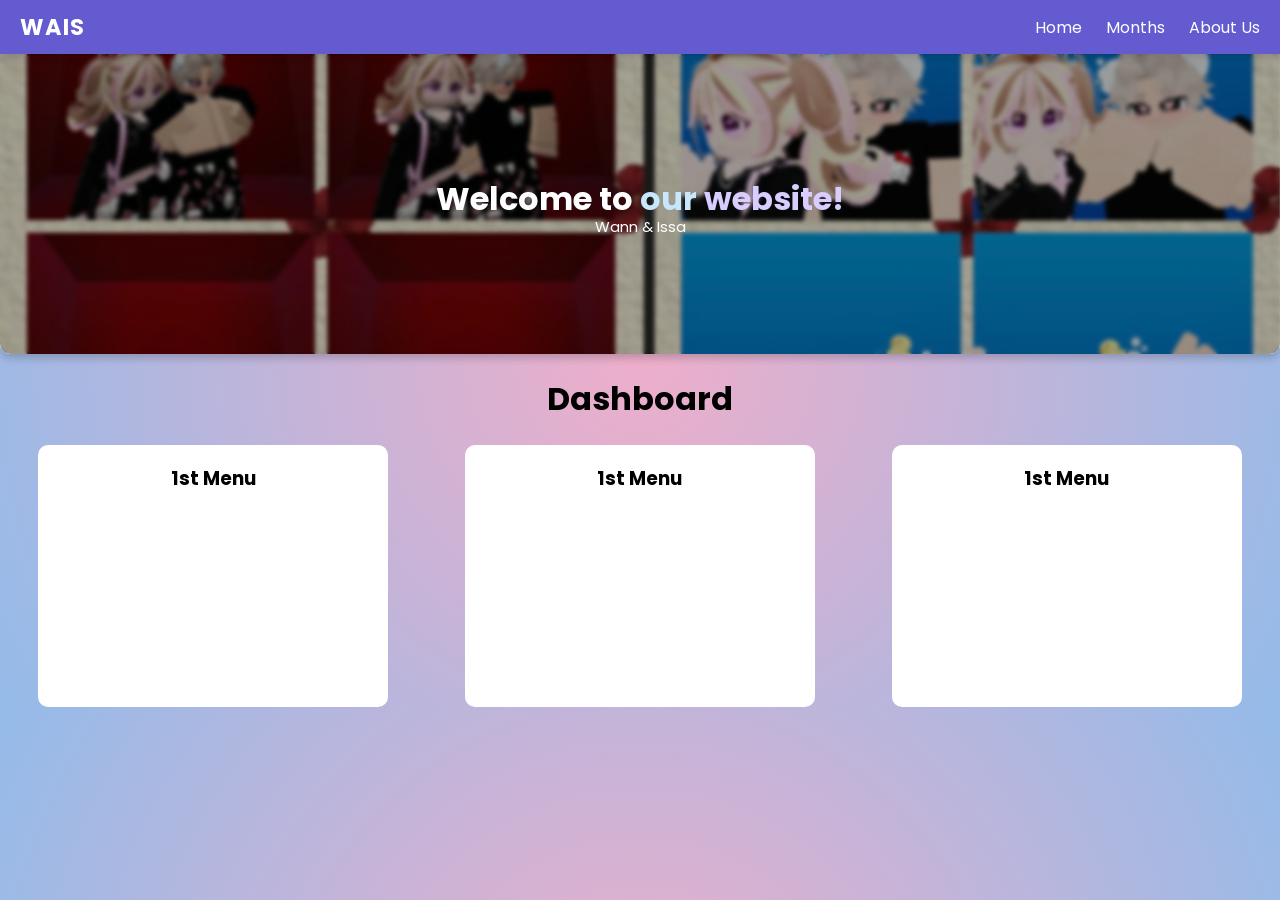
<file: index.html>
<!DOCTYPE html>
<html lang="en">
<head>
    <meta charset="UTF-8">
    <meta name="viewport" content="width=device-width, initial-scale=1.0">
    <link rel="stylesheet" href="../css/style.css">
    <link rel="stylesheet" href="../css/loader.css">
    <link rel="preconnect" href="https://fonts.googleapis.com">
    <link rel="preconnect" href="https://fonts.gstatic.com" crossorigin>
    <link href="https://fonts.googleapis.com/css2?family=Poppins:wght@400;600;700&display=swap" rel="stylesheet">
    <title>Dashboard</title>
</head>
<body>
    <div id="loader-screen">
        <div id="pixel-bar-container">
            <div id="pixel-bar"></div>
        </div>
    
        <div id="pixel-blocks">
            <div class="block"></div>
            <div class="block"></div>
            <div class="block"></div>
            <div class="block"></div>
            <div class="block"></div>
        </div>
    </div>

    <nav>
        <div class="logo">WAIS</div>
        <ul class="nav-menu">
            <li><a href="../index.html">Home</a></li>
            <li><a href="../months/months.html">Months</a></li>
            <li><a href="../about/about.html">About Us</a></li>
        </ul>
    </nav>
    
    <div class="intro">
        <h1 class="intro-heading">Welcome to
            <span class="highlight-1">our </span>
            <span class="highlight-2">website!</span>
        </h1>
        <p class="intro-p">Wann & Issa</p>
    </div>

    <div class="dashboard">
        <h1 id="dashboard-title">Dashboard</h1>

        <div class="dashboard-menu">
            <div class="dashboard-card">
                <h3 class="dashboard-title">1st Menu</h3>
            </div>
            
            <div class="dashboard-card">
                <h3 class="dashboard-title">1st Menu</h3>
            
            </div>
            <div class="dashboard-card">
                <h3 class="dashboard-title">1st Menu</h3>
            </div>
        </div>
    </div>
    <script src="../js/script.js"></script>
</body>
</html>
</file>
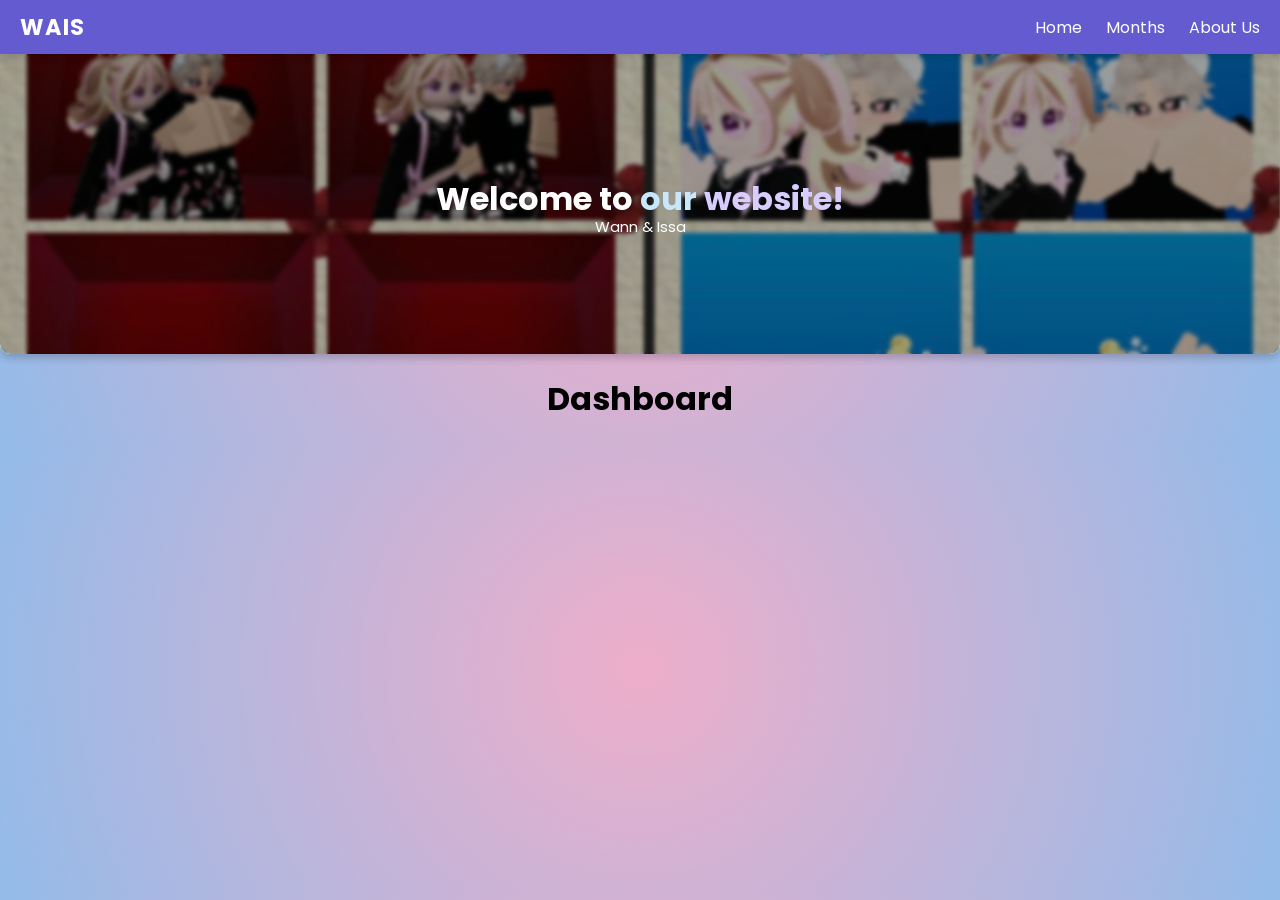
<file: html/index.html>
<!DOCTYPE html>
<html lang="en">
<head>
    <meta charset="UTF-8">
    <meta name="viewport" content="width=device-width, initial-scale=1.0">
    <link rel="stylesheet" href="../css/style.css">
    <link rel="stylesheet" href="../css/loader.css">
    <link rel="preconnect" href="https://fonts.googleapis.com">
    <link rel="preconnect" href="https://fonts.gstatic.com" crossorigin>
    <link href="https://fonts.googleapis.com/css2?family=Poppins:wght@400;600;700&display=swap" rel="stylesheet">
    <title>Dashboard</title>
</head>
<body>
    <div id="loader-screen">
        <div id="pixel-bar-container">
            <div id="pixel-bar"></div>
        </div>
    
        <div id="pixel-blocks">
            <div class="block"></div>
            <div class="block"></div>
            <div class="block"></div>
            <div class="block"></div>
            <div class="block"></div>
        </div>
    </div>

    <nav>
        <div class="logo">WAIS</div>
        <ul class="nav-menu">
            <li><a href="../html/index.html">Home</a></li>
            <li><a href="../months/months.html">Months</a></li>
            <li><a href="../about/about.html">About Us</a></li>
        </ul>
    </nav>
    
    <div class="intro">
        <h1 class="intro-heading">Welcome to
            <span class="highlight-1">our </span>
            <span class="highlight-2">website!</span>
        </h1>
        <p class="intro-p">Wann & Issa</p>
    </div>

    <div class="dashboard">
        <h1 id="dashboard-title">Dashboard</h1>

        <div class="dashboard-cards">
            <div class="m-sarries-card">
                
            </div>
        </div>
    </div>
    <script src="../js/script.js"></script>
</body>
</html>
</file>
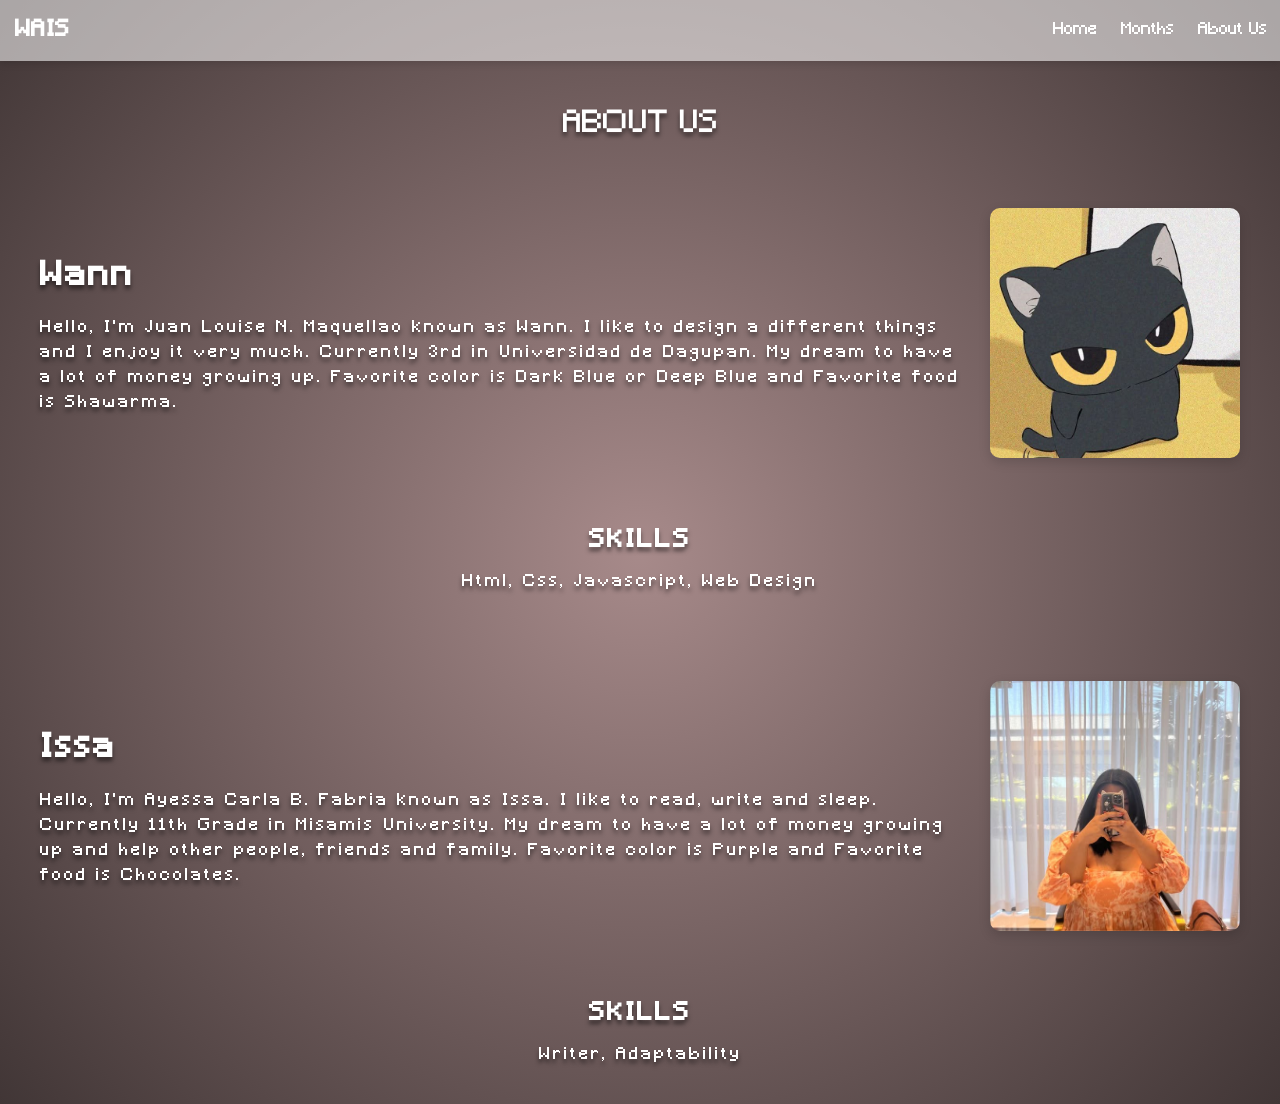
<file: about/about.html>
<!DOCTYPE html>
<html lang="en">
<head>
    <meta charset="UTF-8">
    <meta name="viewport" content="width=device-width, initial-scale=1.0">
    <link rel="stylesheet" href="../css/about-style.css">
    <link rel="stylesheet" href="../css/loader.css">
    <title>About Us</title>
</head>
<body>
    <div id="loader-screen">
        <div id="pixel-bar-container">
            <div id="pixel-bar"></div>
        </div>
    
        <div id="pixel-blocks">
            <div class="block"></div>
            <div class="block"></div>
            <div class="block"></div>
            <div class="block"></div>
            <div class="block"></div>
        </div>
    </div>

    <nav>
        <div class="logo">WAIS</div>
        <ul class="nav-menu">
            <li><a href="../index.html">Home</a></li>
            <li><a href="../months/months.html">Months</a></li>
            <li><a href="../about/about.html">About Us</a></li>
        </ul>
    </nav>
    
    <h1 class="about-us-text">ABOUT US</h1>

    <div class="first-person">
        <div class="person-info">
            <div class="person-section">
                <h1 class="about-name">Wann</h1>
                <p class="about-info">
                    Hello, I'm Juan Louise N. Maquellao known as Wann. 
                    I like to design a different things and I enjoy it very much. 
                    Currently 3rd in Universidad de Dagupan. My dream to have a lot of money growing up.
                    Favorite color is Dark Blue or Deep Blue and Favorite food is Shawarma.
                </p>
            </div>
        <img src="../img/about-img/pfp1.jpg" alt="first pfp" class="pfp">
        
            <div class="skills-section">
                <h2 class="skills-title">SKILLS</h3>
                <p class="skills-info"></p>
                <div id="person1-skills"></div>
            </div>
        
        </div>
    </div>
    
    <div class="second-person">
        <div class="person-info">
            <div class="person-section">
                <h1 class="about-name">Issa</h1>
                <p class="about-info">
                    Hello, I'm Ayessa Carla B. Fabria known as Issa. 
                    I like to read, write and sleep. 
                    Currently 11th Grade in Misamis University. 
                    My dream to have a lot of money growing up and help other people, friends and family.
                    Favorite color is Purple and Favorite food is Chocolates.
                </p>
            </div>
        <img src="../img/about-img/pfp2.jpg" alt="first pfp" class="pfp">
        
            <div class="skills-section">
                <h2 class="skills-title">SKILLS</h3>
                <p class="skills-info"></p>
                <div id="person2-skills"></div>
            </div>
        
        </div>
    </div>
    
    <script src="../js/script.js"></script>
    <script src="../js/about.js"></script>
</body>
</html>
</file>
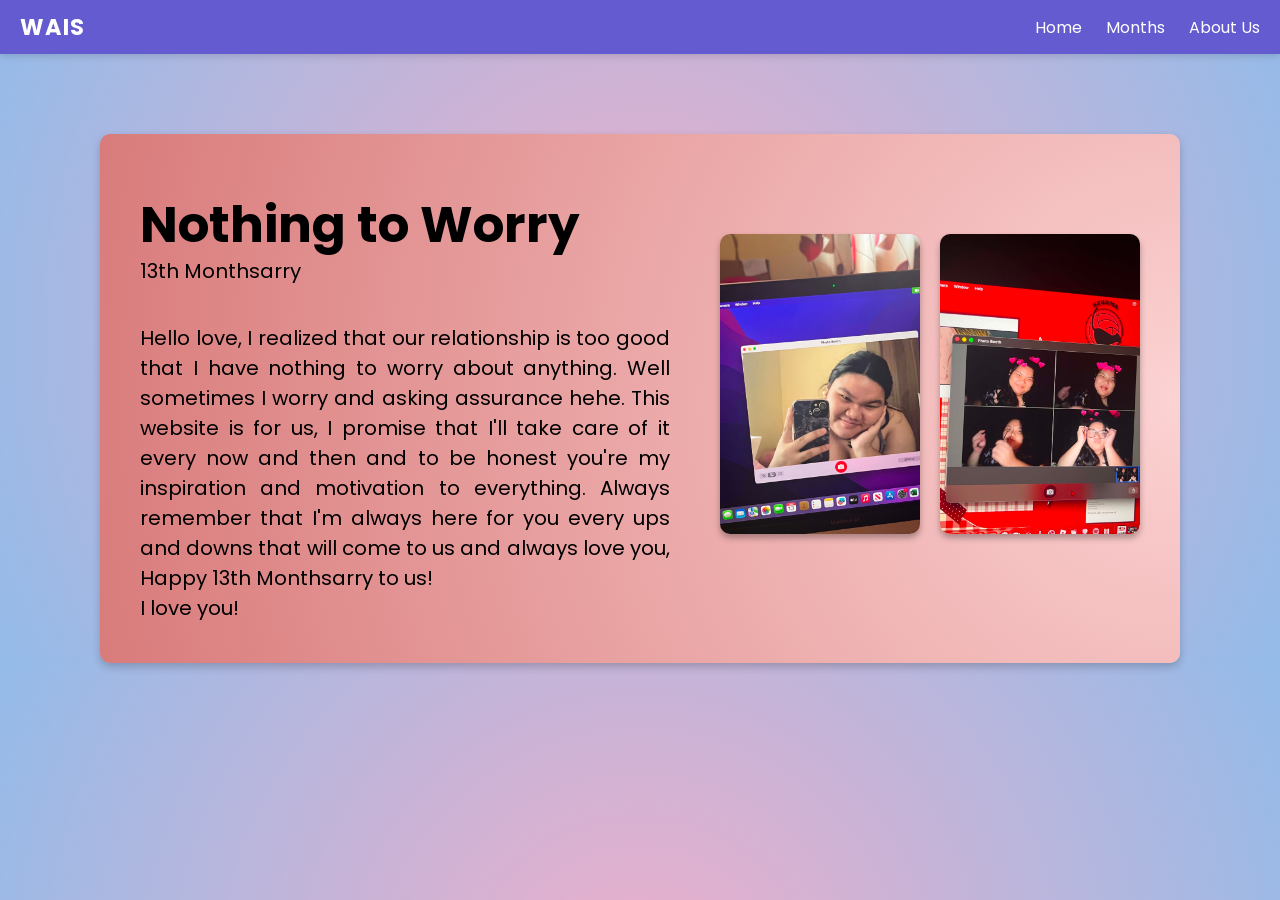
<file: months/13th.html>
<!DOCTYPE html>
<html lang="en">
<head>
    <meta charset="UTF-8">
    <meta name="viewport" content="width=device-width, initial-scale=1.0">
    <link rel="stylesheet" href="../css/m-saries-style.css">
    <link rel="stylesheet" href="../css/style.css">
    <link rel="stylesheet" href="../css/loader.css">
    <link rel="preconnect" href="https://fonts.googleapis.com">
    <link rel="preconnect" href="https://fonts.gstatic.com" crossorigin>
    <link href="https://fonts.googleapis.com/css2?family=Poppins:wght@400;600;700&display=swap" rel="stylesheet">
    <title>13th Monthsarry</title>
</head>
<body>
    <div id="loader-screen">
        <div id="pixel-bar-container">
            <div id="pixel-bar"></div>
        </div>
    
        <div id="pixel-blocks">
            <div class="block"></div>
            <div class="block"></div>
            <div class="block"></div>
            <div class="block"></div>
            <div class="block"></div>
        </div>
    </div>

    <nav>
        <div class="logo">WAIS</div>
        <ul class="nav-menu">
            <li><a href="../index.html">Home</a></li>
            <li><a href="../months/months.html">Months</a></li>
            <li><a href="../about/about.html">About Us</a></li>
        </ul>
    </nav>
    <div class="thirteen-month">
        <div class="text-section">
            <h1><strong>Nothing to Worry</strong></h1>
            <h6>13th Monthsarry</h6>
            <p>Hello love, I realized that our relationship is too good that I have nothing to worry about anything.
                Well sometimes I worry and asking assurance hehe. This website is for us, I promise that I'll take care of it 
                every now and then and to be honest you're my inspiration and motivation to everything. Always remember that I'm
                always here for you every ups and downs that will come to us and always love you, Happy 13th Monthsarry to us! <br> I love you!
            </p>
        </div>
        
        <div class="image-section">
            <img src="../img/13th-img1.jpg" alt="Photo 1">
            <img src="../img/13th-img2.jpg" alt="Photo 2">
        </div>

        <div class="heart">❤️</div>
    </div>
    <script src="../js/script.js"></script>
</body>
</html>
</file>
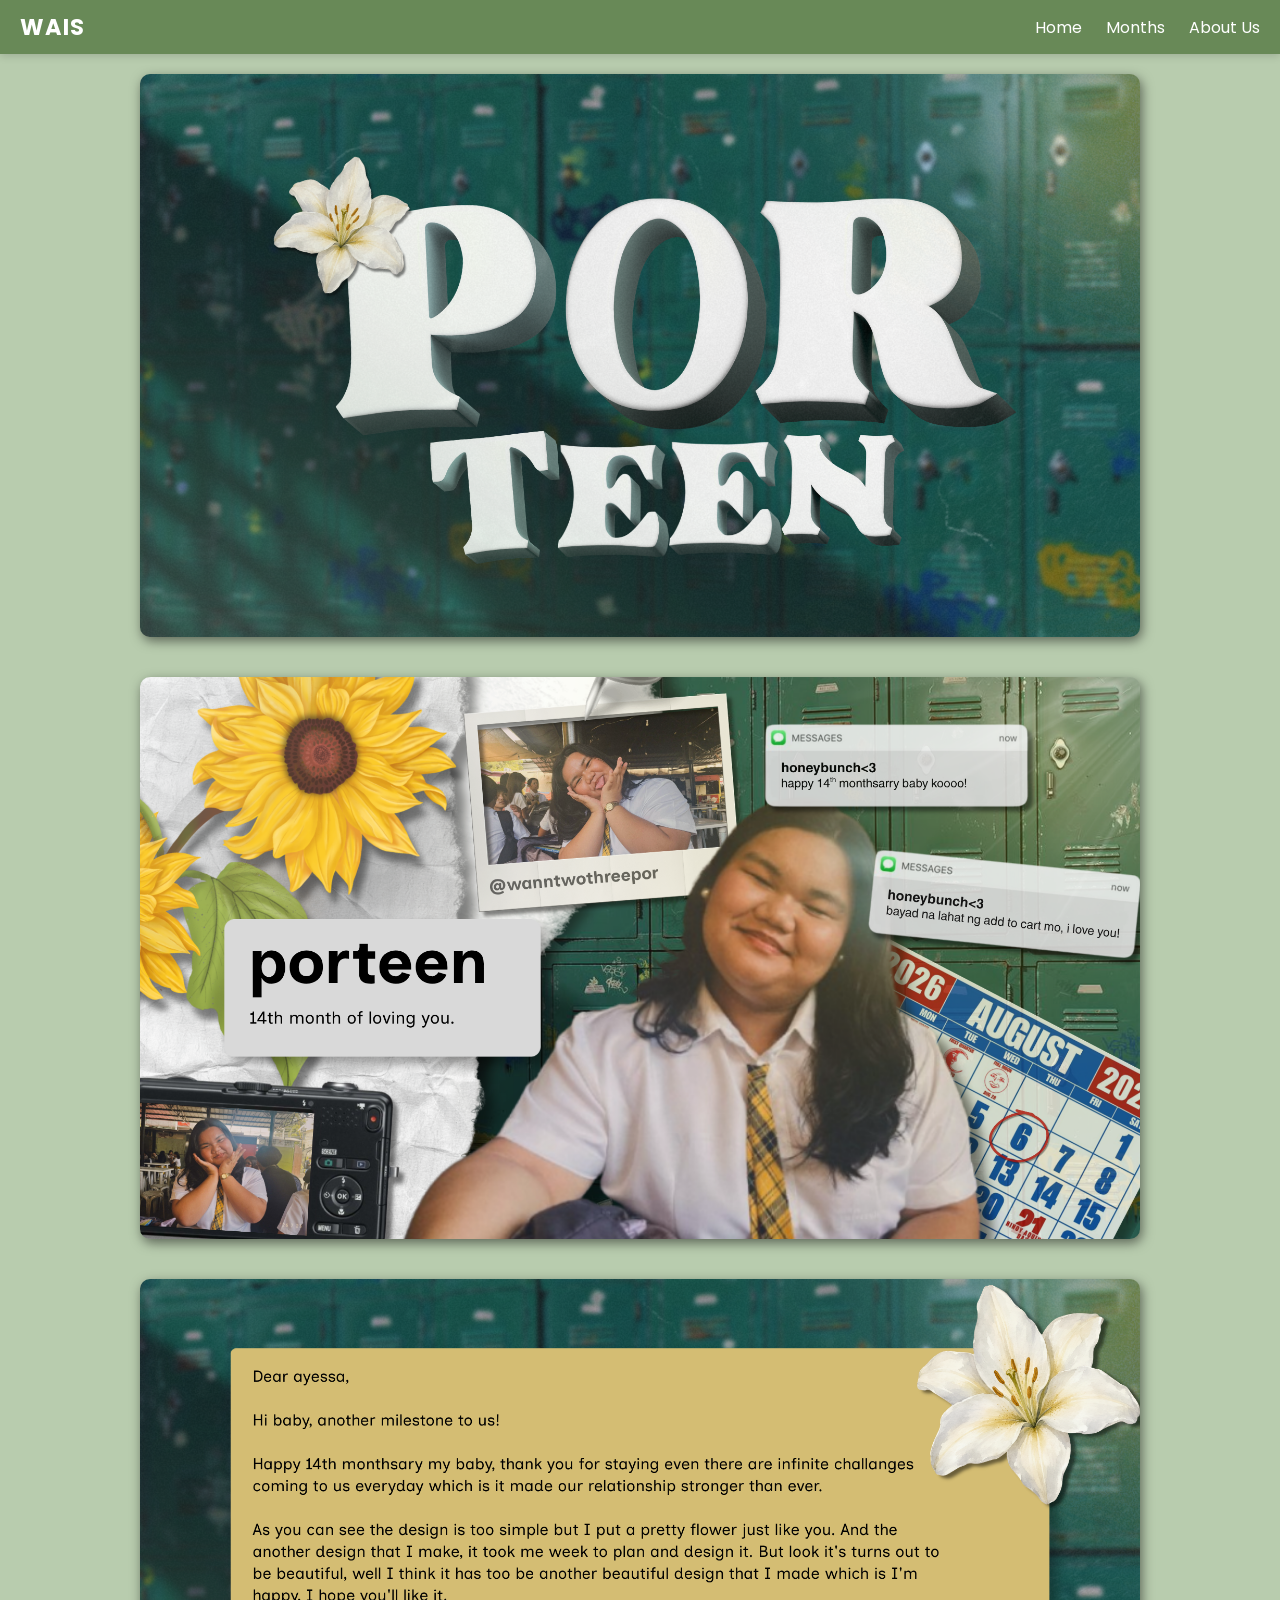
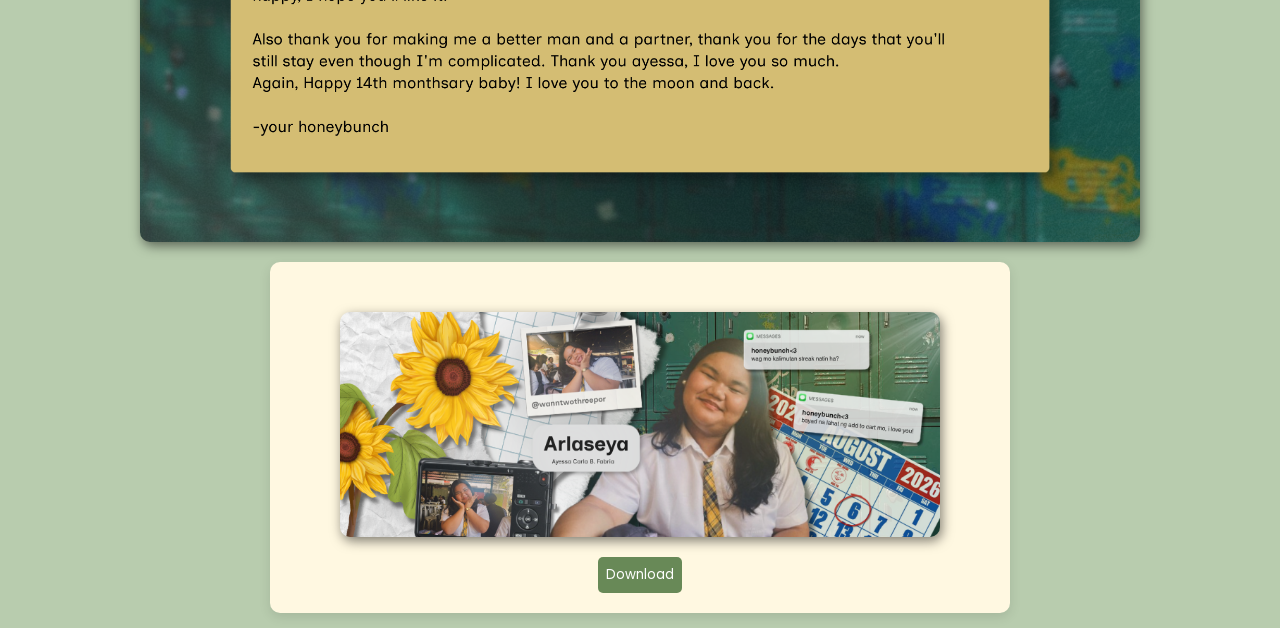
<file: months/14th.html>
<!DOCTYPE html>
<html lang="en">
<head>
    <meta charset="UTF-8">
    <meta name="viewport" content="width=device-width, initial-scale=1.0">
    <link rel="stylesheet" href="../css/style.css">
    <link rel="stylesheet" href="../css/m-saries-style.css">
    <link rel="stylesheet" href="../css/loader.css">
    <link rel="preconnect" href="https://fonts.googleapis.com">
    <link rel="preconnect" href="https://fonts.gstatic.com" crossorigin>
    <link href="https://fonts.googleapis.com/css2?family=Poppins:wght@400;600;700&display=swap" rel="stylesheet">
    <title>14th Monthsarry</title>
</head>
<body id="fourteen-body">
    <div id="loader-screen">
        <div id="pixel-bar-container">
            <div id="pixel-bar"></div>
        </div>
    
        <div id="pixel-blocks">
            <div class="block"></div>
            <div class="block"></div>
            <div class="block"></div>
            <div class="block"></div>
            <div class="block"></div>
        </div>
    </div>

    <nav id="nav-14th">
        <div class="logo">WAIS</div>
        <ul class="nav-menu" id="nav-menu-14th">
            <li><a href="../index.html">Home</a></li>
            <li><a href="../months/months.html">Months</a></li>
            <li><a href="../about/about.html">About Us</a></li>
        </ul>
    </nav>
    <div class="container-14">
        <img src="../img/m-saries/14th/img14-intro.png" alt="img-14" id="img-14-intro">
        <img src="../img/m-saries/14th/img14-1.png" alt="img-14" id="img-14-1">
        <img src="../img/m-saries/14th/img14-2.png" alt="img-14" id="img-14-2">        
    </div>
    
    <div class="download-container">
        <img src="../img/m-saries/14th/img14-cover.png" alt="img-14" id="img14-cover">
        <button id="downloadBtn">Download</button>
    </div>
    <script src="../js/script.js"></script>
</body>
</html>
</file>
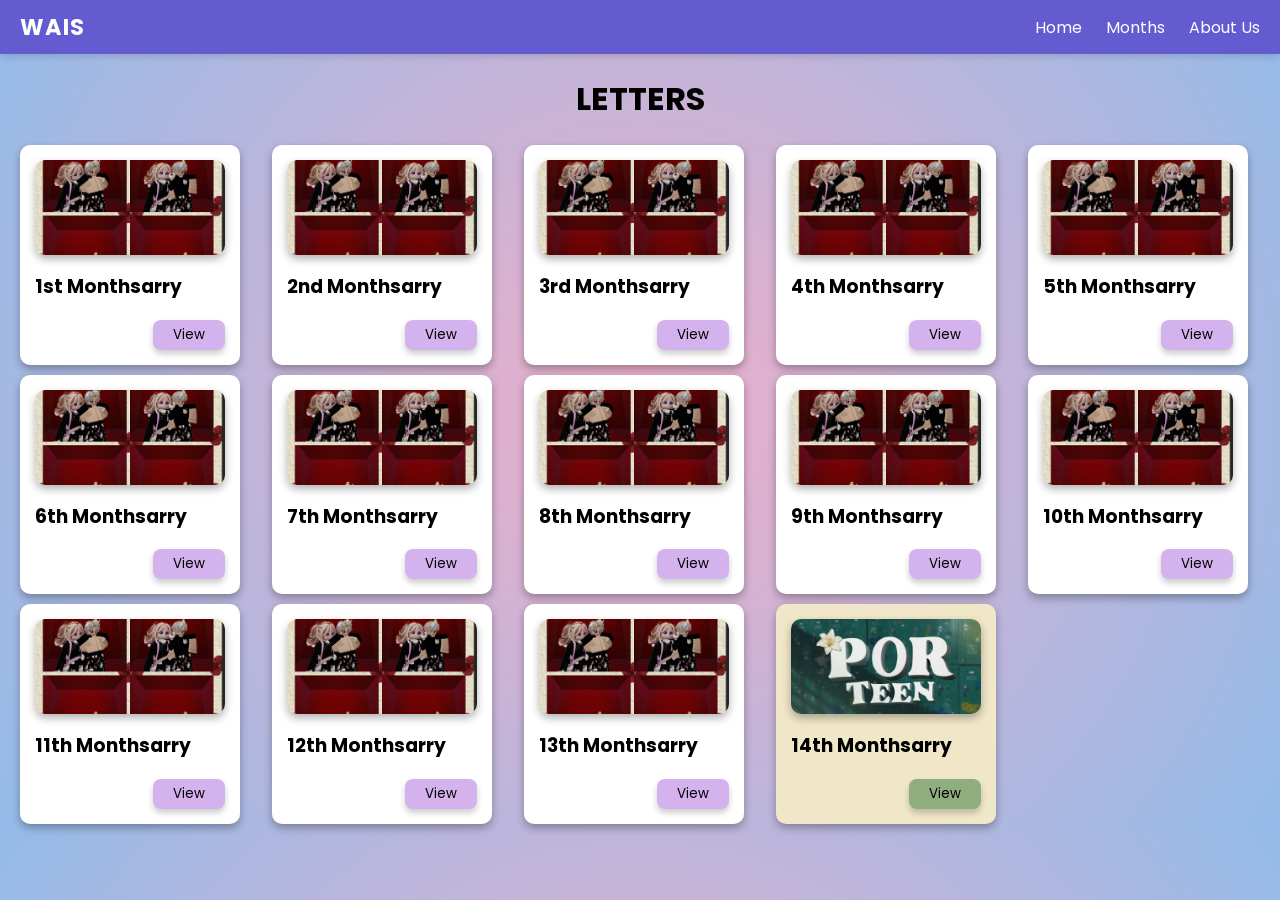
<file: months/months.html>
<!DOCTYPE html>
<html lang="en">
<head>
    <meta charset="UTF-8">
    <meta name="viewport" content="width=device-width, initial-scale=1.0">
    <title>Monthsarries</title>
    <link rel="stylesheet" href="../css/style.css">
    <link rel="stylesheet" href="../css/m-saries-style.css">
    <link rel="preconnect" href="https://fonts.googleapis.com">
    <link rel="preconnect" href="https://fonts.gstatic.com" crossorigin>
    <link href="https://fonts.googleapis.com/css2?family=Poppins:wght@400;600;700&display=swap" rel="stylesheet">
</head>
<body>
    <div id="loader-screen">
        <div id="pixel-bar-container">
            <div id="pixel-bar"></div>
        </div>
    
        <div id="pixel-blocks">
            <div class="block"></div>
            <div class="block"></div>
            <div class="block"></div>
            <div class="block"></div>
            <div class="block"></div>
        </div>
    </div>

    <nav>
        <div class="logo">WAIS</div>
        <ul class="nav-menu">
            <li><a href="../index.html">Home</a></li>
            <li><a href="../months/months.html">Months</a></li>
            <li><a href="../about/about.html">About Us</a></li>
        </ul>
    </nav>

    <div class="monthsarries">
        <h1 class="title">LETTERS</h1>

        <div class="card-row">
            <div class="card" id="card-1">
                <img src="../img/img13.jpg" alt="img-1">
                <h3 class="card-title">1st Monthsarry</h3>
                <button onclick="window.location.href='../months/13th.html'">View</button>
            </div>
            
            <div class="card" id="card-2">
                <img src="../img/img13.jpg" alt="img-14">
                <h3 class="card-title">2nd Monthsarry</h3>
                <button onclick="window.location.href='../months/14th.html'">View</button>
            </div>

            <div class="card" id="card-3">
                <img src="../img/img13.jpg" alt="img-3">
                <h3 class="card-title">3rd Monthsarry</h3>
                <button onclick="window.location.href='../months/13th.html'">View</button>
            </div>
            
            <div class="card" id="card-4">
                <img src="../img/img13.jpg" alt="img-4">
                <h3 class="card-title">4th Monthsarry</h3>
                <button onclick="window.location.href='../months/14th.html'">View</button>
            </div>

            <div class="card" id="card-5">
                <img src="../img/img13.jpg" alt="img-5">
                <h3 class="card-title">5th Monthsarry</h3>
                <button onclick="window.location.href='../months/13th.html'">View</button>
            </div>
            
            <div class="card" id="card-6">
                <img src="../img/img13.jpg" alt="img-6">
                <h3 class="card-title">6th Monthsarry</h3>
                <button onclick="window.location.href='../months/14th.html'">View</button>
            </div>

            <div class="card" id="card-7">
                <img src="../img/img13.jpg" alt="img-7">
                <h3 class="card-title">7th Monthsarry</h3>
                <button onclick="window.location.href='../months/13th.html'">View</button>
            </div>
            
            <div class="card" id="card-8">
                <img src="../img/img13.jpg" alt="img-8">
                <h3 class="card-title">8th Monthsarry</h3>
                <button onclick="window.location.href='../months/14th.html'">View</button>
            </div>

            <div class="card" id="card-9">
                <img src="../img/img13.jpg" alt="img-9">
                <h3 class="card-title">9th Monthsarry</h3>
                <button onclick="window.location.href='../months/13th.html'">View</button>
            </div>
            
            <div class="card" id="card-10">
                <img src="../img/img13.jpg" alt="img-10">
                <h3 class="card-title">10th Monthsarry</h3>
                <button onclick="window.location.href='../months/14th.html'">View</button>
            </div>

            <div class="card" id="card-11">
                <img src="../img/img13.jpg" alt="img-11">
                <h3 class="card-title">11th Monthsarry</h3>
                <button onclick="window.location.href='../months/13th.html'">View</button>
            </div>
            
            <div class="card" id="card-12">
                <img src="../img/img13.jpg" alt="img-12">
                <h3 class="card-title">12th Monthsarry</h3>
                <button onclick="window.location.href='../months/14th.html'">View</button>
            </div>

            <div class="card" id="card-13">
                <img src="../img/img13.jpg" alt="img-13">
                <h3 class="card-title">13th Monthsarry</h3>
                <button onclick="window.location.href='../months/13th.html'">View</button>
            </div>
            
            <div class="card" id="card-14">
                <img src="../img/m-saries/14th/img14-intro.png" alt="img-14">
                <h3 class="card-title">14th Monthsarry</h3>
                <button onclick="window.location.href='../months/14th.html'" id="btn-14th">View</button>
            </div>
        </div>

    </div>
    <script src="../js/script.js"></script>
</body>
</html>
</file>
<file: css/style.css>
*{
    font-family: 'Poppins', sans-serif;
}
:root{
    --color-deep: #387097;
    --color-primary: #635bcf;
    --color-soft: #9580df;
    --color-light: #b080df;
    --color-accent: #cc7fc2;
}

body{
    margin: 0;
    padding: 0;
    background: #EEAECA;
    background: radial-gradient(circle, rgba(238, 174, 202, 1) 0%, rgba(148, 187, 233, 1) 100%);
}

nav{
    display: flex;
    justify-content: space-between;
    align-items: center;
    background: var(--color-primary);
    font-family: 'Poppins', sans-serif;
    padding: 10px 20px;
    box-shadow: 0 2px 8px rgba(0, 0, 0, 0.15);
    position: sticky;
    width: 100%;
    top: 0;
    left: 0;
    z-index: 1000;
    box-sizing: border-box;
}

.logo{
    color: white;
    font-weight: 700;
    font-size: 1.4rem;
    letter-spacing: 1px;
}

.nav-menu{
    display: flex;
    flex-direction: row;
    list-style: none;
    padding: 0;
    gap: 20px;
    margin: 0;
    align-items: center;
}

.nav-menu a{
    text-decoration: none;
    color: #ffffff;
    padding: 4px 2px;
    display: block;
    position: relative;
    text-align: center;
    width: 100%;
    white-space: nowrap;
}

.nav-menu a::after{
    content: '';
    position: absolute;
    bottom: 1px;
    left: 0;
    width: 0;
    height: 2px;
    background: var(--color-accent);
    transition: width 0.3s ease;
}

.nav-menu a:hover::after{
    width: 100%;
}

.nav-menu a.active,
.nav-menu a:focus{
    color: white;
}

.intro{
    background-image: url(../img/intro.png);
    background-size: cover;
    background-position: center;
    background-repeat: no-repeat;
    color: white;
    text-align: center;
    padding: 100px 20px;
    box-shadow: 0 4px 8px rgba(0, 0, 0, 0.2);
    overflow: hidden;
    position: relative;
    height: 100px;
    border-bottom-right-radius: 10px;
    border-bottom-left-radius: 10px;
}

.intro::before{
    content: "";
    position: absolute;
    inset: 0;
    background: rgb(0, 0, 0, 0.3);
    backdrop-filter: blur(2px);
    z-index: 0;
}

.intro h1,
.intro p{
    position: relative;
    z-index: 1;
}

.intro-heading{
    font-family: 'Poppins', sans-serif;
}

.highlight-1{
    color: #c7e7fd;
}

.highlight-2{
    color: #d7cdff;
}

.intro-p{
    font-family: 'Poppins', sans-serif;
    margin-top: -30px;
    font-size: 15px;
}

.intro img{
    max-width: 100%;
    height: auto;
    margin: 0px auto;
    display: block;
    opacity: 70%;
}

.title{
    text-align: center;
    font-family: 'Poppins', sans-serif;
}

.card-title{
    text-align: left;
    margin-top: 10px;
}

.card{
    width: 100%;
    aspect-ratio: 4/3;
    background: white;
    border-radius: 10px;
    box-shadow: 0 4px 8px rgba(0, 0, 0, 0.3);
    text-align: right;
    padding: 15px;
    transition: transform 0.3s ease;
    max-width: 190px;
}

.card:hover{
    transform: translateY(-5px);
}

.card-row{
    display: grid;
    grid-template-columns: repeat(5, 1fr);
    gap: 10px;
    padding-left: 20px;
    padding-right: 10px;
}

.card img{
    width: 100%;
    aspect-ratio: 4/2;
    border-radius: 10px;
    object-fit: cover;
    box-shadow: 0 4px 8px rgba(0, 0, 0, 0.3);
}

.card button{
    background-color: rgb(211, 178, 238);
    border: none;
    padding: 5px 20px;
    border-radius: 8px;
    box-shadow: 0 4px 6px rgba(0, 0, 0, 0.2);
    cursor: pointer;
    transition: background 0.3s ease;
}

.card button:hover{
    background: #7bc8ff;
}

#dashboard-title{
    text-align: center;
}

.dashboard-menu{
    width: 100%;
    grid-template-columns: repeat(3, 1fr);
    display: grid;
}

.dashboard-card{
    background: white;
    width: 100%;
    aspect-ratio: 4/3;
    max-width: 350px;
    margin: 0 auto;
    border-radius: 10px;
    box-shadow: rgba(0, 0, 0, 0.3);
}

.dashboard-title{
    text-align: center;
}

@media (max-width: 480px){
    nav{
        padding: 10px 15px;
        gap: 10px;
    }

    .logo{
        font-size: 1rem;
    }

    .nav-menu{
        gap: 12px;
    }

    .nav-menu a{
        font-size: 0.75rem;
        padding: 2px 0;
    }

    .monthsarry-card{
        padding: 15px;
    }

    .image-section{
        margin-left: 0;  /* remove extra margin on mobile */
        gap: 8px;
    }

    .image-section img{
        width: 120px;
        height: auto;
    }

    .text-section h1{
        font-size: 24px;
        margin-bottom: 20px;
    }

    .text-section p{
        font-size: 14px;
    }

    .thirteen-month{
        padding: 40px 15px 30px 15px;
        flex-direction: column;
        gap: 20px;
    }

    .text-section h1{
        font-size: 28px;
    }

    .text-section p{
        font-size: 14px;
    }
}
</file>
<file: css/loader.css>
:root{
    --color-deep: #387097;
    --color-primary: #635bcf;
    --color-soft: #9580df;
    --color-light: #b080df;
    --color-accent: #cc7fc2;
    --color-white-transparent: #ffffff8e;
}

#loader-screen{
    position: fixed;
    top: 0;
    left: 0;
    width: 100%;
    height: 100vh;
    background: #ffffff;
    z-index: 9999;

    display: flex;
    flex-direction: column;
    align-items: center;
    justify-content: center;
    gap: 30px;

    transition: opacity 0.3s ease;
}

#pixel-blocks{
    display: flex;
    gap: 6px;
    justify-content: center;
    align-items: center;
    width: 100%;
    position: absolute;
    left: 0;
}

.block{
    width: 12px;
    height: 12px;
    background: #C2C5B5;
    opacity: 0.2;
    animation: pulse 1s infinite;
}

@keyframes pulse {
    0%, 100%{
        opacity: 0.2;
    }
    50%{
        opacity: 1;
        background: black;
    }
}

.block:nth-child(1){
    animation-delay: 0s;
}
.block:nth-child(2){
    animation-delay: 0.15s;
}
.block:nth-child(3){
    animation-delay: 0.3s;
}
.block:nth-child(4){
    animation-delay: 0.45s;
}
.block:nth-child(5){
    animation-delay: 0.6s;
}
</file>
<file: css/about-style.css>
/* mountain-with-gf 1 */
*{
    font-family: 'Mc-font';
}

@font-face {
    font-family: 'Mc-font';
    src: url('../fonts/Minecraft.ttf') format('truetype');
}

:root{
    --color-deep: #387097;
    --color-primary: #635bcf;
    --color-soft: #9580df;
    --color-light: #b080df;
    --color-accent: #cc7fc2;
    --color-white-transparent: #ffffff8e;
}

body{
    padding: 0;
    margin: 0;
    position: relative;
    width: 100%;
    min-height: 100vh;

    background: radial-gradient(circle at center, #A78A8A 0%, #413636 100%);

}

nav{
    display: flex;
    justify-content: space-between;
    align-items: center;
    background: var(--color-white-transparent);
    font-family: 'Poppins', sans-serif;
    padding: 10px 5px;
    box-shadow: 0 2px 8px rgba(0, 0, 0, 0.15);
    position: sticky;
    width: 100%;
    top: 0;
    left: 0;
    z-index: 1000;
    box-sizing: border-box;
}

.logo{
    color: white;
    font-weight: 700;
    font-size: 1.4rem;
    letter-spacing: 1px;
    margin-left: 10px;
}

.nav-menu{
    display: flex;
    flex-direction: row;
    list-style: none;
    padding: 8px;
    gap: 20px;
    margin: 0;
    align-items: center;
}

.nav-menu a{
    text-decoration: none;
    color: #ffffff;
    padding: 4px 2px;
    display: block;
    position: relative;
    text-align: center;
    width: 100%;
    white-space: nowrap;
}

.nav-menu a::after{
    content: '';
    position: absolute;
    bottom: 1px;
    left: 0;
    width: 0;
    height: 2px;
    background: black;
    transition: width 0.3s ease;
}

.nav-menu a:hover::after{
    width: 100%;
}

.nav-menu a.active,
.nav-menu a:focus{
    color: white;
}

.about-us-text{
    /* ABOUT US */

    font-family: 'Mc-font';
    font-weight: 500;
    font-size: 30px;
    line-height: 87px;
    display: flex;
    justify-content: center;

    color: #FFFFFF;

    text-shadow: 0px 4px 4px rgba(0, 0, 0, 0.5);

}

.person-info{
    color: #ffffff;
    text-shadow: 0px 4px 4px rgba(0, 0, 0, 0.5);
    font-weight: 500;
    margin: 40px;
    letter-spacing: 3px;
    display: flex;
    gap: 30px;
    display: flex;
    flex-wrap: wrap;
}

.person-section{
    flex: 1;
    padding-top: 30px;
    align-items: center;    
}

.pfp{
    max-width: 250px;
    aspect-ratio: 1/1;
    object-fit: cover;
    display: block;
    margin-left: auto;
    flex: 1;
    border-radius: 10px;
    box-shadow: 0px 4px 12px rgba(0, 0, 0, 0.15);
    transition: transform 0.3s ease;
}

.pfp:hover{
    transform: scale(1.1);
}

.about-info{
    flex: 1;
    line-height: 25px;
}

.skills-section{
    text-align: center;
    justify-content: center;
    padding-top: 20px;
    flex-basis: 100%;
}

.second-person{
    padding-top: 10px;
}

@media (max-width: 480px){
    nav{
        padding: 10px 15px;
        gap: 10px;
    }

    .logo{
        font-size: 1rem;
    }

    .nav-menu{
        gap: 12px;
    }

    .nav-menu a{
        font-size: 0.75rem;
        padding: 2px 0;
    }

    .monthsarry-card{
        padding: 15px;
    }

    .image-section{
        margin-left: 0;  /* remove extra margin on mobile */
        gap: 8px;
    }

    .image-section img{
        width: 120px;
        height: auto;
    }

    .text-section h1{
        font-size: 24px;
        margin-bottom: 20px;
    }

    .text-section p{
        font-size: 14px;
    }

    .thirteen-month{
        padding: 40px 15px 30px 15px;
        flex-direction: column;
        gap: 20px;
    }

    .text-section h1{
        font-size: 28px;
    }

    .text-section p{
        font-size: 14px;
    }
}
</file>
<file: css/m-saries-style.css>
.thirteen-month{
    display: flex;
    justify-content: space-between;
    align-items: flex-start;
    background: radial-gradient(circle at right center, #fcd2d2 0%, #d97b7b 100%);
    padding: 20px 40px;
    border-radius: 10px;
    box-shadow: 0 4px 8px rgba(0, 0, 0, 0.2);
    flex-direction: row;
    flex-wrap: nowrap;
    max-width: 1000px;
    margin: 0 auto;
    gap: 40px;
    margin-top: 80px;
    position: relative;
    overflow: hidden;
    transition: transform 0.3s ease-in-out;
}

.thirteen-month:hover{
    transform: scale(1.1);
}

.heart{
    position: absolute;
    font-size: 40px;
    bottom: 10%;
    margin-bottom: -80px;
    transform: translate(-50%, 50%);
    animation: float-hearts 2s ease-out forwards;
    z-index: 1;
}

@keyframes float-hearts {
    0%{
        opacity: 1;
        transform: translate(-50%, 50%);
    }

    100%{
        opacity: 0;
        transform: translate(-50%, -250px);
    }
}

.text-section{
    flex: 1;
    color: black;
    font-family: 'Poppins', sans-serif;
    margin-right: 10px;
    min-width: 0;
}

.text-section h1{
    font-size: 50px;
}

.text-section h6{
    font-size: 20px;
    margin-top: -40px;
    font-weight: 400;
    padding-bottom: 30px;
}

.text-section p{
    font-size: 20px;
    margin-top: -40px;
    text-align: justify;
}

.text-section h1, .text-section h6, .text-section p{
    position: relative;
    z-index: 10;
}

.image-section{
    display: flex;
    gap: 20px;
    margin-top: 80px;
    transition: transform 2.5s cubic-bezier(0.25, 0.1, 0.25, 1);
}

@keyframes zoomIn {
    from{
        transform: scale(0.8);
        opacity: 0;
    }
    to{
        transform: scale(1);
        opacity: 1;
    }
}
.image-section img{
    width: 200px;
    height: 300px;
    object-fit: cover;
    border-radius: 10px;
    box-shadow: 0 4px 6px rgba(0, 0, 0, 0.3);
    animation: zoomIn 2x cubic-bezier(0.25, 0.1, 0.25, 1);
    z-index: 10;
}

.image-section img:hover{
    transform: scale(1.1);
    transition: transform 0.3s ease;
}


:root{
    --body-bg: #b8ccae;
    --nav-color: #688957;
    --hover-white: #dfdacd;
    --vanilla-card: #FFF8E1;
    --light-moss: #A7BF9B;
}

#nav-14th{
    background: var(--nav-color);
}

#nav-menu-14th a::after{
    background: var(--hover-white);
}

#fourteen-body{
    background: var(--body-bg);
}

#card-14{
    background: #F0E6C8;
}

#btn-14th{
    background: #8FAE7F;
}

#btn-14th:hover{
    background: #dacba3;
}

.container-14{
    align-items: center;
    justify-content: center;
}

#img-14-intro, #img-14-1, #img-14-2{
    max-width: 1000px;
    aspect-ratio: 16/9;
    display: block;
    margin: 0 auto;
    padding: 20px;
    filter: drop-shadow(2px 4px 6px rgba(0, 0, 0, 0.5));
    border-radius: 30px;
}

.download-container{
    display: flex;
    align-items: center;
    gap: 5px;
    margin: 0 auto;
    max-width: 600px;
    align-items: center;
    flex-direction: column;
    padding: 50px 70px 20px 70px;
    background: var(--vanilla-card);
    box-shadow: 0 4px 12px rgba(0, 0, 0, 0.1);
    border-radius: 10px;
    margin-bottom: 15px;
}

#img14-cover{
    width: 100%;
    max-width: 1000px;
    aspect-ratio: 16/6;
    display: block;
    margin: 0 auto;
    filter: drop-shadow(2px 4px 6px rgba(0, 0, 0, 0.5));
    border-radius: 10px;
}

#downloadBtn{
    padding: 8px;
    border-radius: 5px;
    border: none;
    background: var(--nav-color);
    color: white;
    margin-top: 15px;
    cursor: pointer;
    transition: transform 0.2s ease;
}

#downloadBtn:hover{
    background-color: var(--light-moss);
    transform: scale(1.08);
}
</file>
